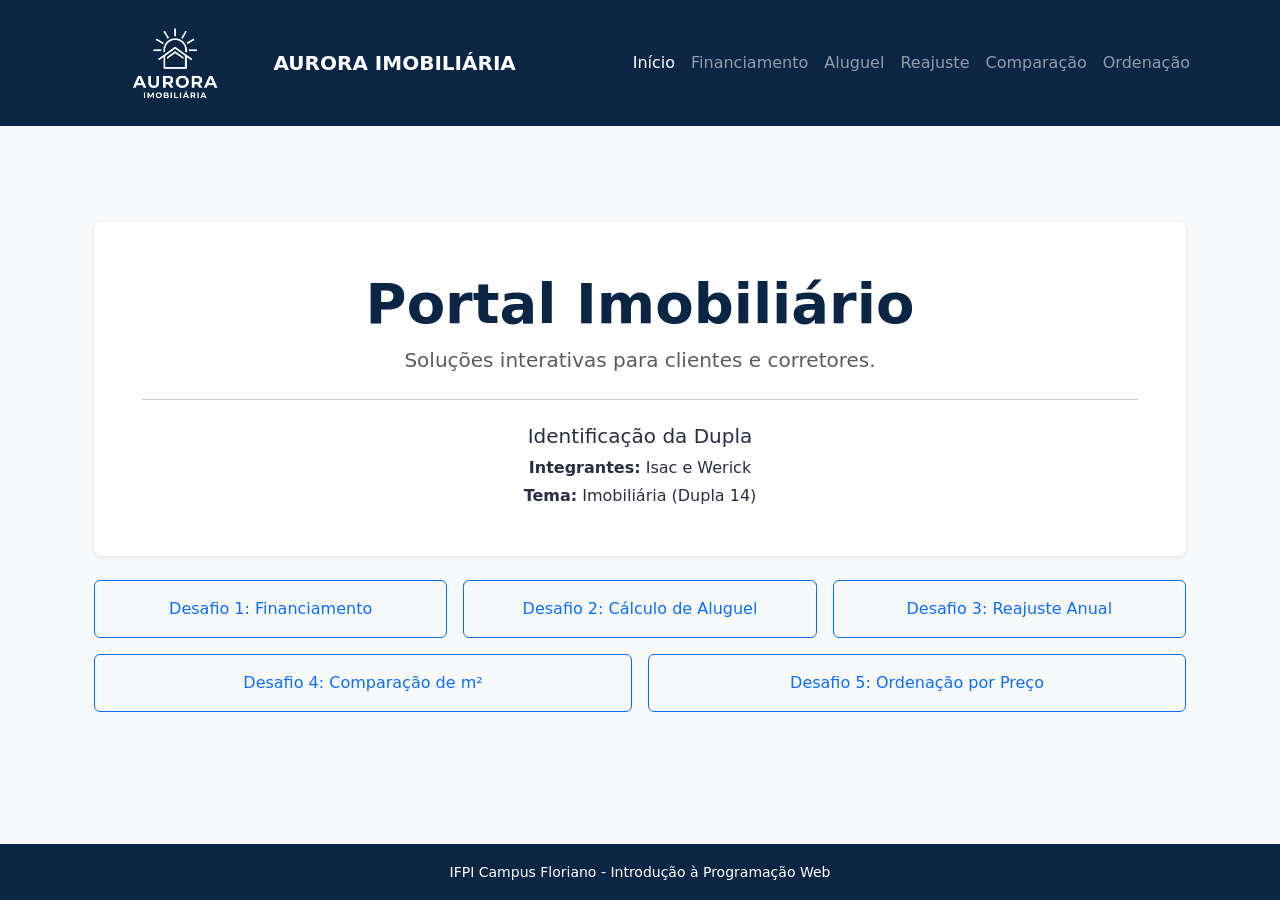
<file: index.html>
<!DOCTYPE html>
<html lang="pt-BR">
<head>
  <meta charset="UTF-8">
  <meta name="viewport" content="width=device-width, initial-scale=1.0">
  <title>Imobiliária - Início</title>
  <link href="https://cdn.jsdelivr.net/npm/bootstrap@5.3.0/dist/css/bootstrap.min.css" rel="stylesheet">
  <link rel="stylesheet" href="css/style.css">
   <link rel="icon" type="image/png" href="imagens/Gemini_Generated_Image_fc7ck0fc7ck0fc7c-removebg-preview.png">
</head>
<body>

  <nav class="navbar navbar-expand-lg navbar-dark bg-aurora-primary">
    <div class="container">
      <a class="navbar-brand fw-bold d-flex align-items-center" href="index.html">
        <img src="imagens/Gemini_Generated_Image_fc7ck0fc7ck0fc7c-removebg-preview.png" alt="Logo Aurora Imobiliária" height="100" class="me-2 rounded">
        AURORA IMOBILIÁRIA
      </a>
      <button class="navbar-toggler" type="button" data-bs-toggle="collapse" data-bs-target="#navbarNav">
        <span class="navbar-toggler-icon"></span>
      </button>
      <div class="collapse navbar-collapse" id="navbarNav">
        <ul class="navbar-nav ms-auto">
          <li class="nav-item"><a class="nav-link active" href="index.html">Início</a></li>
          <li class="nav-item"><a class="nav-link" href="desafio1.html">Financiamento</a></li>
          <li class="nav-item"><a class="nav-link" href="desafio2.html">Aluguel</a></li>
          <li class="nav-item"><a class="nav-link" href="desafio3.html">Reajuste</a></li>
          <li class="nav-item"><a class="nav-link" href="desafio4.html">Comparação</a></li>
          <li class="nav-item"><a class="nav-link" href="desafio5.html">Ordenação</a></li>
        </ul>
      </div>
    </div>
  </nav>

  <div class="container my-5 text-center">
    <div class="container my-5 text-center">
    <div class="p-5 mb-4 rounded-3 shadow-sm" style="background-color: var(--aurora-bg-surface);">
      <h1 class="display-4 fw-bold text-aurora-primary">Portal Imobiliário</h1>
      <p class="fs-5 text-muted">Soluções interativas para clientes e corretores.</p>
      <!-- ... -->
      <hr class="my-4">
      <h5>Identificação da Dupla</h5>
      <p class="mb-1"><strong>Integrantes:</strong> Isac e Werick</p>
      <p class="mb-0"><strong>Tema:</strong> Imobiliária (Dupla 14)</p>
    </div>

    <div class="row g-3">
      <div class="col-md-4"><a href="desafio1.html" class="btn btn-outline-primary w-100 p-3">Desafio 1: Financiamento</a></div>
      <div class="col-md-4"><a href="desafio2.html" class="btn btn-outline-primary w-100 p-3">Desafio 2: Cálculo de Aluguel</a></div>
      <div class="col-md-4"><a href="desafio3.html" class="btn btn-outline-primary w-100 p-3">Desafio 3: Reajuste Anual</a></div>
      <div class="col-md-6"><a href="desafio4.html" class="btn btn-outline-primary w-100 p-3">Desafio 4: Comparação de m²</a></div>
      <div class="col-md-6"><a href="desafio5.html" class="btn btn-outline-primary w-100 p-3">Desafio 5: Ordenação por Preço</a></div>
    </div>
  </div>
</div>

  <footer class="bg-dark text-white text-center py-3 bg-aurora-primary">
    <small>IFPI Campus Floriano - Introdução à Programação Web</small>
  </footer>

  <script src="https://cdn.jsdelivr.net/npm/bootstrap@5.3.0/dist/js/bootstrap.bundle.min.js"></script>
</body>
</html>
</file>
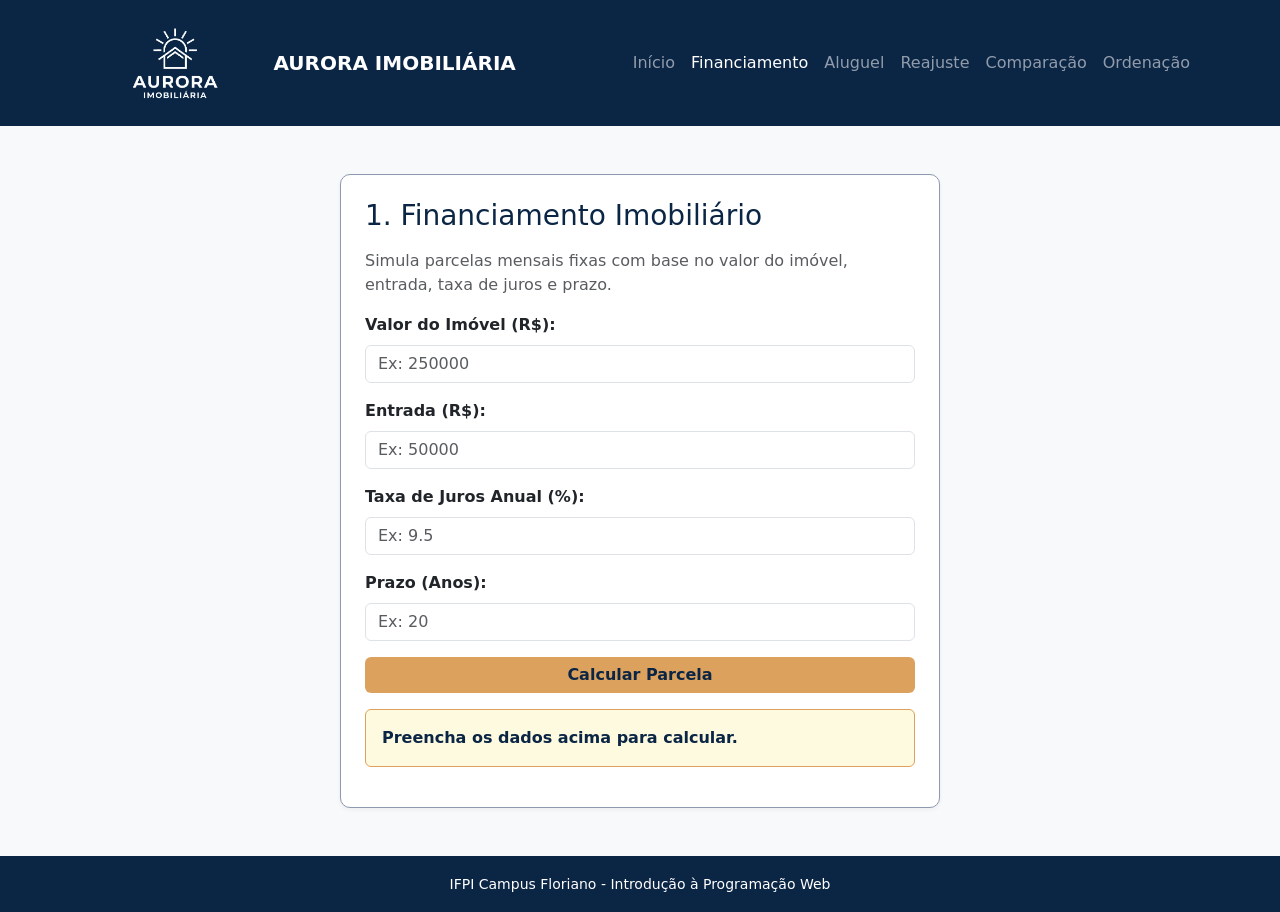
<file: desafio1.html>
<!DOCTYPE html>
<html lang="pt-BR">
<head>
  <meta charset="UTF-8">
  <meta name="viewport" content="width=device-width, initial-scale=1.0">
  <title>Desafio 1 - Financiamento Imobiliário</title>
  <link href="https://cdn.jsdelivr.net/npm/bootstrap@5.3.0/dist/css/bootstrap.min.css" rel="stylesheet">
  <link rel="stylesheet" href="css/style.css">
  <link rel="icon" type="image/png" href="imagens/Gemini_Generated_Image_fc7ck0fc7ck0fc7c-removebg-preview.png">
</head>
<body>

  <nav class="navbar navbar-expand-lg navbar-dark bg-aurora-primary">
    <div class="container">
      <a class="navbar-brand fw-bold d-flex align-items-center" href="index.html">
        <img src="imagens/Gemini_Generated_Image_fc7ck0fc7ck0fc7c-removebg-preview.png" alt="Logo Aurora Imobiliária" height="100" class="me-2 rounded">
        AURORA IMOBILIÁRIA
      </a>
      <button class="navbar-toggler" type="button" data-bs-toggle="collapse" data-bs-target="#navbarNav">
        <span class="navbar-toggler-icon"></span>
      </button>
      <div class="collapse navbar-collapse" id="navbarNav">
        <ul class="navbar-nav ms-auto">
          <li class="nav-item"><a class="nav-link" href="index.html">Início</a></li>
          <li class="nav-item"><a class="nav-link active" href="desafio1.html">Financiamento</a></li>
          <li class="nav-item"><a class="nav-link" href="desafio2.html">Aluguel</a></li>
          <li class="nav-item"><a class="nav-link" href="desafio3.html">Reajuste</a></li>
          <li class="nav-item"><a class="nav-link" href="desafio4.html">Comparação</a></li>
          <li class="nav-item"><a class="nav-link" href="desafio5.html">Ordenação</a></li>
        </ul>
      </div>
    </div>
  </nav>

  <div class="container my-5 flex-grow-1">
    <div class="card card-aurora p-4 mx-auto" style="max-width: 600px;">
      <h3 class="card-title text-aurora-primary mb-3">1. Financiamento Imobiliário</h3>
      <p class="text-muted">Simula parcelas mensais fixas com base no valor do imóvel, entrada, taxa de juros e prazo.</p>
      
      <div class="mb-3">
        <label class="form-label fw-bold">Valor do Imóvel (R$):</label>
        <input type="number" id="fin-valor" class="form-control" placeholder="Ex: 250000">
      </div>
      <div class="mb-3">
        <label class="form-label fw-bold">Entrada (R$):</label>
        <input type="number" id="fin-entrada" class="form-control" placeholder="Ex: 50000">
      </div>
      <div class="mb-3">
        <label class="form-label fw-bold">Taxa de Juros Anual (%):</label>
        <input type="number" id="fin-juros" class="form-control" placeholder="Ex: 9.5">
      </div>
      <div class="mb-3">
        <label class="form-label fw-bold">Prazo (Anos):</label>
        <input type="number" id="fin-anos" class="form-control" placeholder="Ex: 20">
      </div>

      <button onclick="calcularFinanciamento()" class="btn btn-aurora mb-3">Calcular Parcela</button>
      <div id="res-financiamento" class="alert alert-secondary resultado-box">Preencha os dados acima para calcular.</div>
    </div>
  </div>

  <footer class="text-white text-center py-3 bg-aurora-primary">
    <small>IFPI Campus Floriano - Introdução à Programação Web</small>
  </footer>

  <script src="https://cdn.jsdelivr.net/npm/bootstrap@5.3.0/dist/js/bootstrap.bundle.min.js"></script>
  <script src="js/main.js"></script>
</body>
</html>
</file>
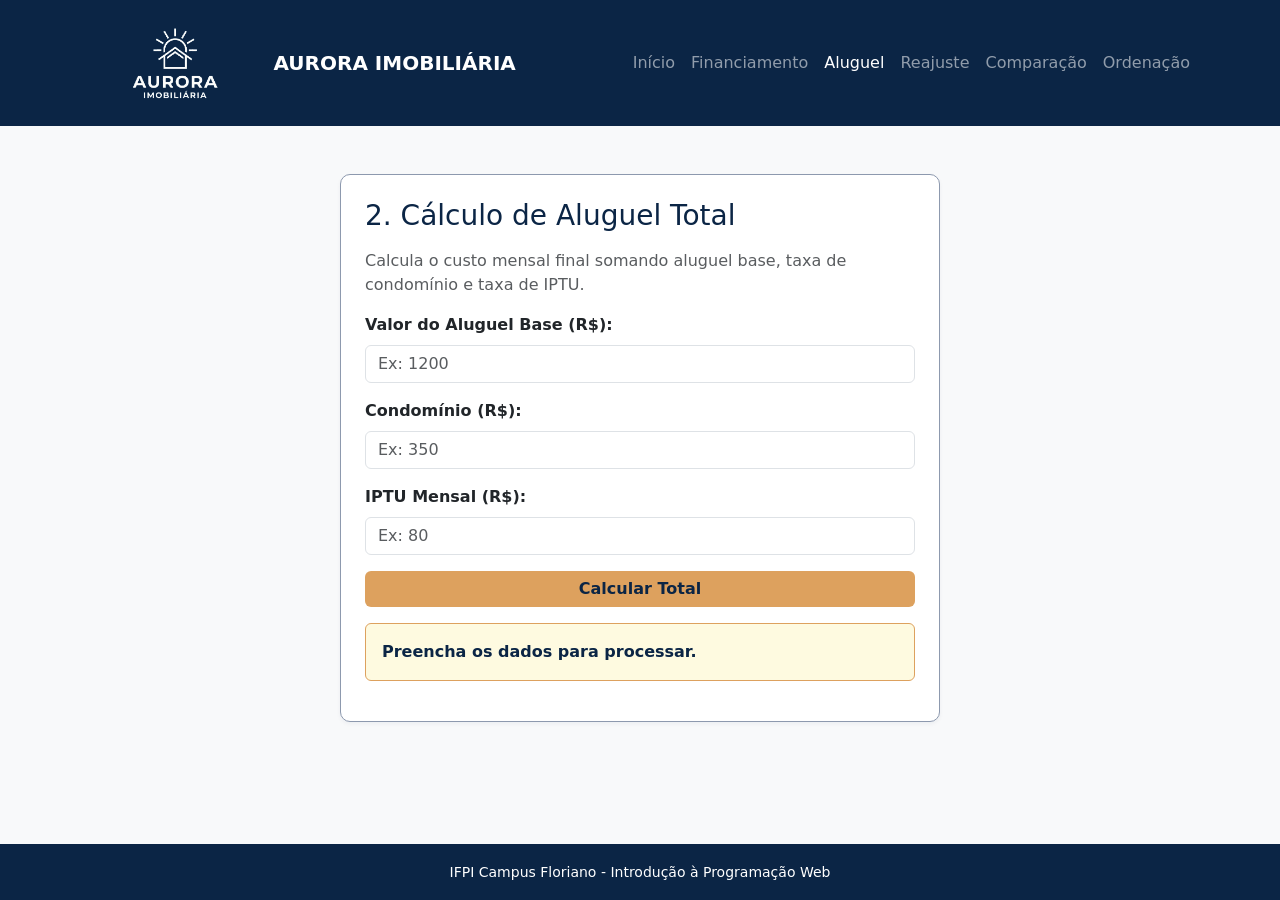
<file: desafio2.html>
<!DOCTYPE html>
<html lang="pt-BR">
<head>
  <meta charset="UTF-8">
  <meta name="viewport" content="width=device-width, initial-scale=1.0">
  <title>Desafio 2 - Cálculo de Aluguel</title>
  <link href="https://cdn.jsdelivr.net/npm/bootstrap@5.3.0/dist/css/bootstrap.min.css" rel="stylesheet">
  <link rel="stylesheet" href="css/style.css">
  <link rel="icon" type="image/png" href="imagens/Gemini_Generated_Image_fc7ck0fc7ck0fc7c-removebg-preview.png">
</head>
<body>

  <nav class="navbar navbar-expand-lg navbar-dark bg-aurora-primary">
    <div class="container">
      <a class="navbar-brand fw-bold d-flex align-items-center" href="index.html">
        <img src="imagens/Gemini_Generated_Image_fc7ck0fc7ck0fc7c-removebg-preview.png" alt="Logo Aurora Imobiliária" height="100" class="me-2 rounded">
        AURORA IMOBILIÁRIA
      </a>
      <button class="navbar-toggler" type="button" data-bs-toggle="collapse" data-bs-target="#navbarNav">
        <span class="navbar-toggler-icon"></span>
      </button>
      <div class="collapse navbar-collapse" id="navbarNav">
        <ul class="navbar-nav ms-auto">
          <li class="nav-item"><a class="nav-link" href="index.html">Início</a></li>
          <li class="nav-item"><a class="nav-link" href="desafio1.html">Financiamento</a></li>
          <li class="nav-item"><a class="nav-link active" href="desafio2.html">Aluguel</a></li>
          <li class="nav-item"><a class="nav-link" href="desafio3.html">Reajuste</a></li>
          <li class="nav-item"><a class="nav-link" href="desafio4.html">Comparação</a></li>
          <li class="nav-item"><a class="nav-link" href="desafio5.html">Ordenação</a></li>
        </ul>
      </div>
    </div>
  </nav>

  <div class="container my-5 flex-grow-1">
    <div class="card card-aurora p-4 mx-auto" style="max-width: 600px;">
      <h3 class="card-title text-aurora-primary mb-3">2. Cálculo de Aluguel Total</h3>
      <p class="text-muted">Calcula o custo mensal final somando aluguel base, taxa de condomínio e taxa de IPTU.</p>
      
      <div class="mb-3">
        <label class="form-label fw-bold">Valor do Aluguel Base (R$):</label>
        <input type="number" id="alg-base" class="form-control" placeholder="Ex: 1200">
      </div>
      <div class="mb-3">
        <label class="form-label fw-bold">Condomínio (R$):</label>
        <input type="number" id="alg-cond" class="form-control" placeholder="Ex: 350">
      </div>
      <div class="mb-3">
        <label class="form-label fw-bold">IPTU Mensal (R$):</label>
        <input type="number" id="alg-iptu" class="form-control" placeholder="Ex: 80">
      </div>

      <button onclick="calcularAluguel()" class="btn btn-aurora mb-3">Calcular Total</button>
      <div id="res-aluguel" class="alert alert-secondary resultado-box">Preencha os dados para processar.</div>
    </div>
  </div>

  <footer class="text-white text-center py-3 bg-aurora-primary">
    <small>IFPI Campus Floriano - Introdução à Programação Web</small>
  </footer>

  <script src="https://cdn.jsdelivr.net/npm/bootstrap@5.3.0/dist/js/bootstrap.bundle.min.js"></script>
  <script src="js/main.js"></script>
</body>
</html>
</file>
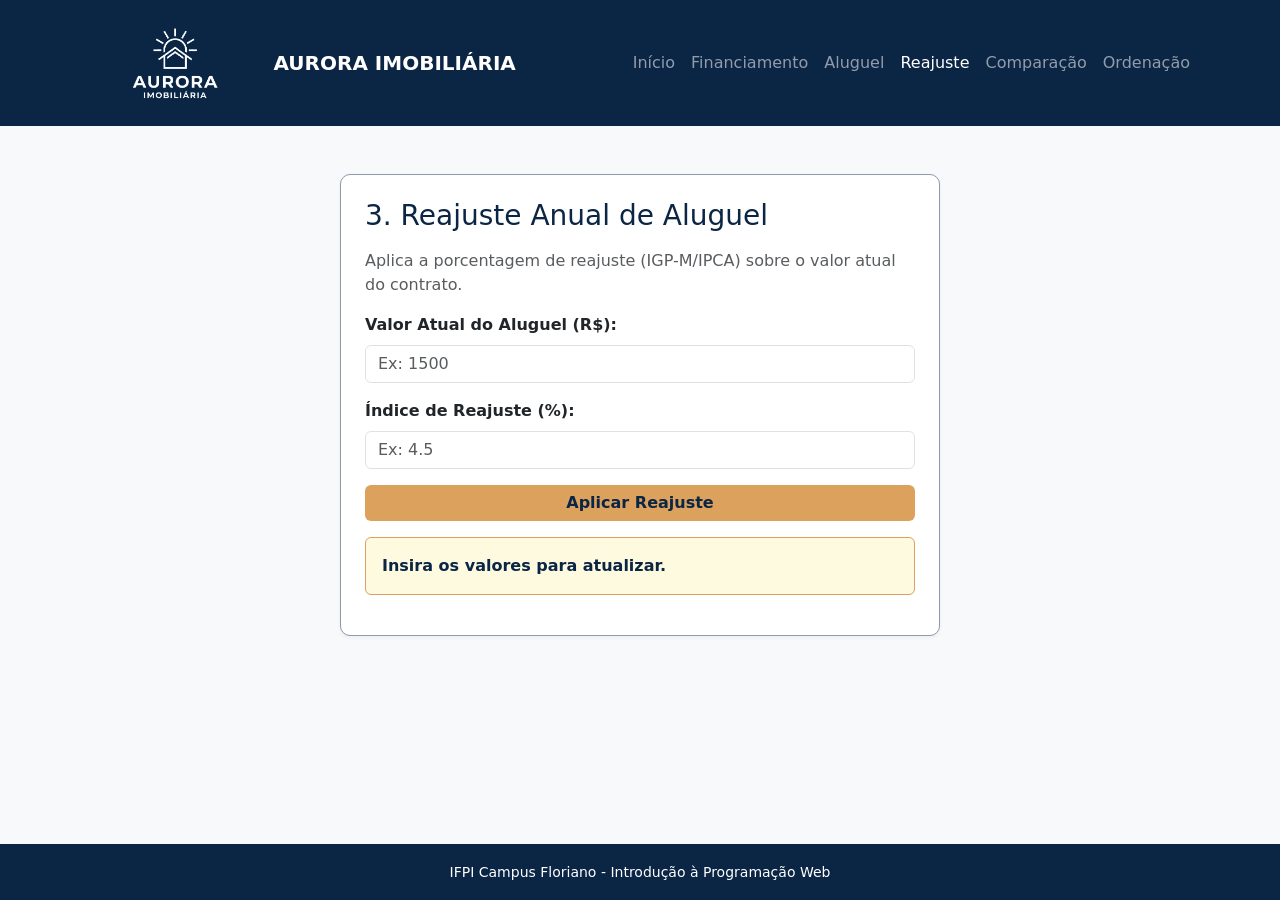
<file: desafio3.html>
<!DOCTYPE html>
<html lang="pt-BR">
<head>
  <meta charset="UTF-8">
  <meta name="viewport" content="width=device-width, initial-scale=1.0">
  <title>Desafio 3 - Reajuste Anual</title>
  <link href="https://cdn.jsdelivr.net/npm/bootstrap@5.3.0/dist/css/bootstrap.min.css" rel="stylesheet">
  <link rel="stylesheet" href="css/style.css">
  <link rel="icon" type="image/png" href="imagens/Gemini_Generated_Image_fc7ck0fc7ck0fc7c-removebg-preview.png">
</head>
<body>

  <nav class="navbar navbar-expand-lg navbar-dark bg-aurora-primary">
    <div class="container">
      <a class="navbar-brand fw-bold d-flex align-items-center" href="index.html">
        <img src="imagens/Gemini_Generated_Image_fc7ck0fc7ck0fc7c-removebg-preview.png" alt="Logo Aurora Imobiliária" height="100" class="me-2 rounded">
        AURORA IMOBILIÁRIA
      </a>
      <button class="navbar-toggler" type="button" data-bs-toggle="collapse" data-bs-target="#navbarNav">
        <span class="navbar-toggler-icon"></span>
      </button>
      <div class="collapse navbar-collapse" id="navbarNav">
        <ul class="navbar-nav ms-auto">
          <li class="nav-item"><a class="nav-link" href="index.html">Início</a></li>
          <li class="nav-item"><a class="nav-link" href="desafio1.html">Financiamento</a></li>
          <li class="nav-item"><a class="nav-link" href="desafio2.html">Aluguel</a></li>
          <li class="nav-item"><a class="nav-link active" href="desafio3.html">Reajuste</a></li>
          <li class="nav-item"><a class="nav-link" href="desafio4.html">Comparação</a></li>
          <li class="nav-item"><a class="nav-link" href="desafio5.html">Ordenação</a></li>
        </ul>
      </div>
    </div>
  </nav>

  <div class="container my-5 flex-grow-1">
    <div class="card card-aurora p-4 mx-auto" style="max-width: 600px;">
      <h3 class="card-title text-aurora-primary mb-3">3. Reajuste Anual de Aluguel</h3>
      <p class="text-muted">Aplica a porcentagem de reajuste (IGP-M/IPCA) sobre o valor atual do contrato.</p>
      
      <div class="mb-3">
        <label class="form-label fw-bold">Valor Atual do Aluguel (R$):</label>
        <input type="number" id="reaj-atual" class="form-control" placeholder="Ex: 1500">
      </div>
      <div class="mb-3">
        <label class="form-label fw-bold">Índice de Reajuste (%):</label>
        <input type="number" id="reaj-taxa" class="form-control" placeholder="Ex: 4.5">
      </div>

      <button onclick="calcularReajuste()" class="btn btn-aurora mb-3">Aplicar Reajuste</button>
      <div id="res-reajuste" class="alert alert-secondary resultado-box">Insira os valores para atualizar.</div>
    </div>
  </div>

  <footer class="text-white text-center py-3 bg-aurora-primary">
    <small>IFPI Campus Floriano - Introdução à Programação Web</small>
  </footer>

  <script src="https://cdn.jsdelivr.net/npm/bootstrap@5.3.0/dist/js/bootstrap.bundle.min.js"></script>
  <script src="js/main.js"></script>
</body>
</html>
</file>
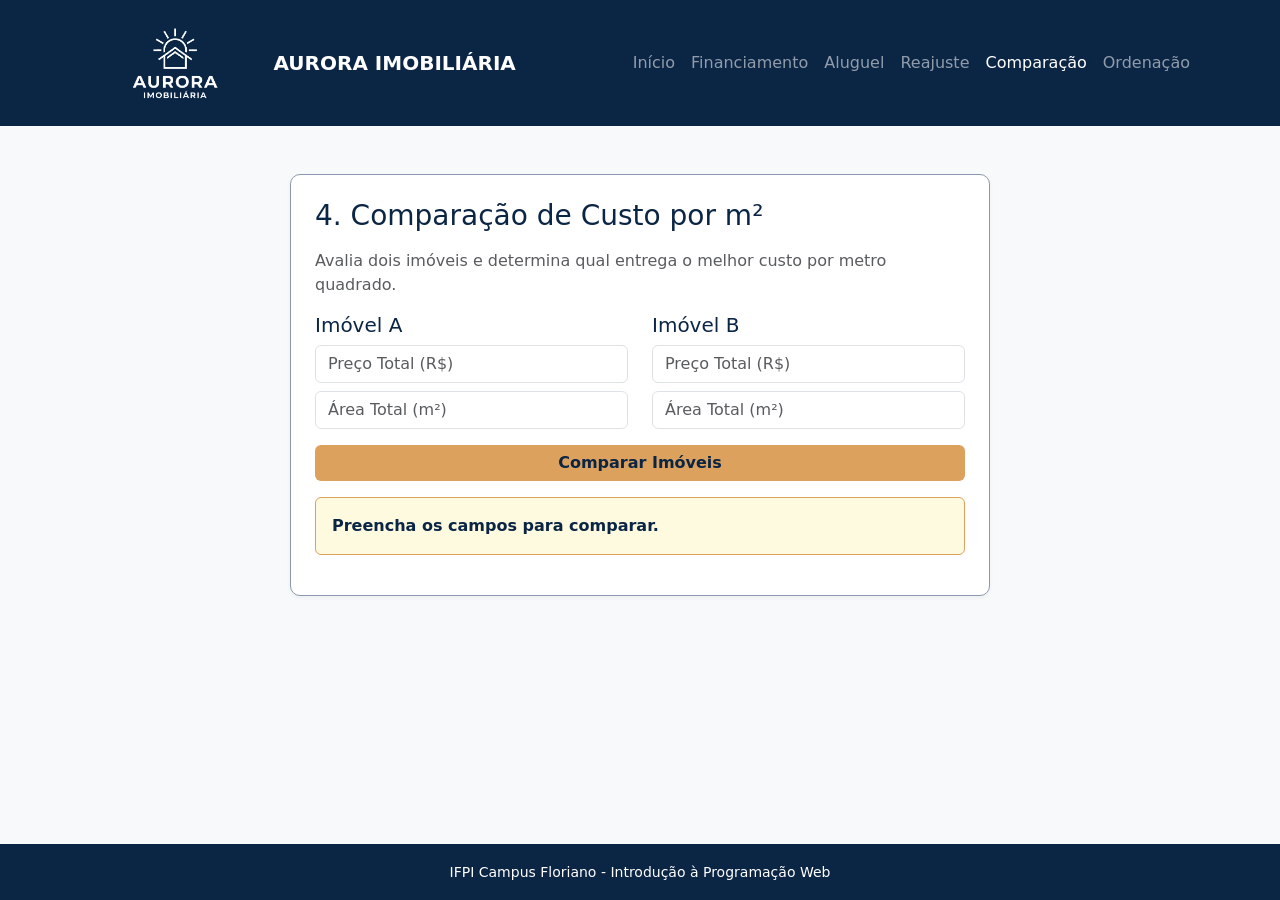
<file: desafio4.html>
<!DOCTYPE html>
<html lang="pt-BR">
<head>
  <meta charset="UTF-8">
  <meta name="viewport" content="width=device-width, initial-scale=1.0">
  <title>Desafio 4 - Comparação de Imóveis</title>
  <link href="https://cdn.jsdelivr.net/npm/bootstrap@5.3.0/dist/css/bootstrap.min.css" rel="stylesheet">
  <link rel="stylesheet" href="css/style.css">
  <link rel="icon" type="image/png" href="imagens/Gemini_Generated_Image_fc7ck0fc7ck0fc7c-removebg-preview.png">
</head>
<body>

  <nav class="navbar navbar-expand-lg navbar-dark bg-aurora-primary">
    <div class="container">
      <a class="navbar-brand fw-bold d-flex align-items-center" href="index.html">
        <img src="imagens/Gemini_Generated_Image_fc7ck0fc7ck0fc7c-removebg-preview.png" alt="Logo Aurora Imobiliária" height="100" class="me-2 rounded">
        AURORA IMOBILIÁRIA
      </a>
      <button class="navbar-toggler" type="button" data-bs-toggle="collapse" data-bs-target="#navbarNav">
        <span class="navbar-toggler-icon"></span>
      </button>
      <div class="collapse navbar-collapse" id="navbarNav">
        <ul class="navbar-nav ms-auto">
          <li class="nav-item"><a class="nav-link" href="index.html">Início</a></li>
          <li class="nav-item"><a class="nav-link" href="desafio1.html">Financiamento</a></li>
          <li class="nav-item"><a class="nav-link" href="desafio2.html">Aluguel</a></li>
          <li class="nav-item"><a class="nav-link" href="desafio3.html">Reajuste</a></li>
          <li class="nav-item"><a class="nav-link active" href="desafio4.html">Comparação</a></li>
          <li class="nav-item"><a class="nav-link" href="desafio5.html">Ordenação</a></li>
        </ul>
      </div>
    </div>
  </nav>

  <div class="container my-5 flex-grow-1">
    <div class="card card-aurora p-4 mx-auto" style="max-width: 700px;">
      <h3 class="card-title text-aurora-primary mb-3">4. Comparação de Custo por m²</h3>
      <p class="text-muted">Avalia dois imóveis e determina qual entrega o melhor custo por metro quadrado.</p>
      
      <div class="row">
        <div class="col-md-6 mb-3">
          <h5 class="text-aurora-primary">Imóvel A</h5>
          <input type="number" id="imp1-preco" class="form-control mb-2" placeholder="Preço Total (R$)">
          <input type="number" id="imp1-area" class="form-control" placeholder="Área Total (m²)">
        </div>
        <div class="col-md-6 mb-3">
          <h5 class="text-aurora-primary">Imóvel B</h5>
          <input type="number" id="imp2-preco" class="form-control mb-2" placeholder="Preço Total (R$)">
          <input type="number" id="imp2-area" class="form-control" placeholder="Área Total (m²)">
        </div>
      </div>

      <button onclick="compararImoveis()" class="btn btn-aurora mb-3">Comparar Imóveis</button>
      <div id="res-comparacao" class="alert alert-secondary resultado-box">Preencha os campos para comparar.</div>
    </div>
  </div>

  <footer class="text-white text-center py-3 bg-aurora-primary">
    <small>IFPI Campus Floriano - Introdução à Programação Web</small>
  </footer>

  <script src="https://cdn.jsdelivr.net/npm/bootstrap@5.3.0/dist/js/bootstrap.bundle.min.js"></script>
  <script src="js/main.js"></script>
</body>
</html>
</file>
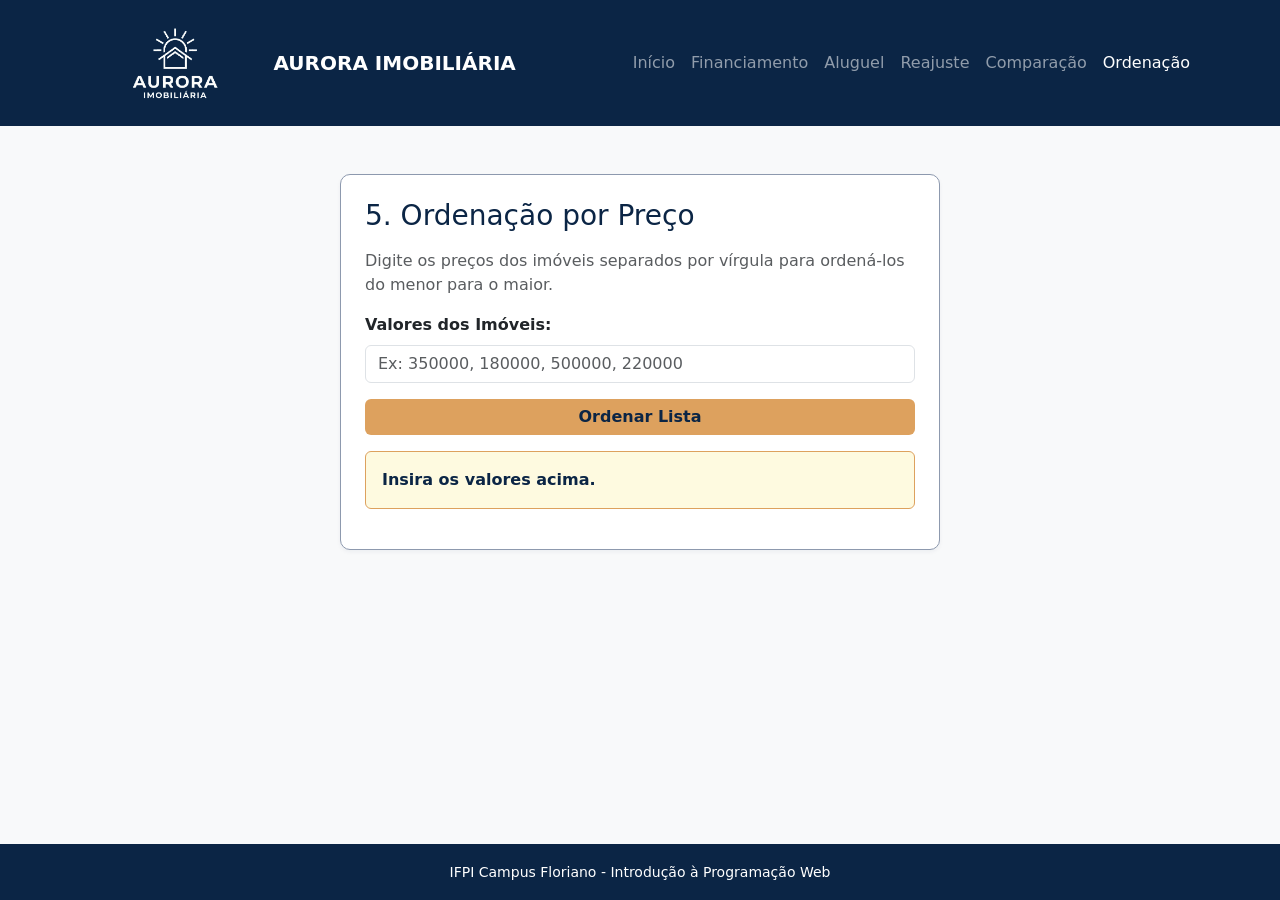
<file: desafio5.html>
<!DOCTYPE html>
<html lang="pt-BR">
<head>
  <meta charset="UTF-8">
  <meta name="viewport" content="width=device-width, initial-scale=1.0">
  <title>Desafio 5 - Ordenação por Preço</title>
  <link href="https://cdn.jsdelivr.net/npm/bootstrap@5.3.0/dist/css/bootstrap.min.css" rel="stylesheet">
  <link rel="stylesheet" href="css/style.css">
  <link rel="icon" type="image/png" href="imagens/Gemini_Generated_Image_fc7ck0fc7ck0fc7c-removebg-preview.png">
</head>
<body>

  <nav class="navbar navbar-expand-lg navbar-dark bg-aurora-primary">
    <div class="container">
      <a class="navbar-brand fw-bold d-flex align-items-center" href="index.html">
        <img src="imagens/Gemini_Generated_Image_fc7ck0fc7ck0fc7c-removebg-preview.png" alt="Logo Aurora Imobiliária" height="100" class="me-2 rounded">
        AURORA IMOBILIÁRIA
      </a>
      <button class="navbar-toggler" type="button" data-bs-toggle="collapse" data-bs-target="#navbarNav">
        <span class="navbar-toggler-icon"></span>
      </button>
      <div class="collapse navbar-collapse" id="navbarNav">
        <ul class="navbar-nav ms-auto">
          <li class="nav-item"><a class="nav-link" href="index.html">Início</a></li>
          <li class="nav-item"><a class="nav-link" href="desafio1.html">Financiamento</a></li>
          <li class="nav-item"><a class="nav-link" href="desafio2.html">Aluguel</a></li>
          <li class="nav-item"><a class="nav-link" href="desafio3.html">Reajuste</a></li>
          <li class="nav-item"><a class="nav-link" href="desafio4.html">Comparação</a></li>
          <li class="nav-item"><a class="nav-link active" href="desafio5.html">Ordenação</a></li>
        </ul>
      </div>
    </div>
  </nav>

  <div class="container my-5 flex-grow-1">
    <div class="card card-aurora p-4 mx-auto" style="max-width: 600px;">
      <h3 class="card-title text-aurora-primary mb-3">5. Ordenação por Preço</h3>
      <p class="text-muted">Digite os preços dos imóveis separados por vírgula para ordená-los do menor para o maior.</p>
      
      <div class="mb-3">
        <label class="form-label fw-bold">Valores dos Imóveis:</label>
        <input type="text" id="ord-lista" class="form-control" placeholder="Ex: 350000, 180000, 500000, 220000">
      </div>

      <button onclick="ordenarPrecos()" class="btn btn-aurora mb-3">Ordenar Lista</button>
      <div id="res-ordenacao" class="alert alert-secondary resultado-box">Insira os valores acima.</div>
    </div>
  </div>

  <footer class="text-white text-center py-3 bg-aurora-primary">
    <small>IFPI Campus Floriano - Introdução à Programação Web</small>
  </footer>

  <script src="https://cdn.jsdelivr.net/npm/bootstrap@5.3.0/dist/js/bootstrap.bundle.min.js"></script>
  <script src="js/main.js"></script>
</body>
</html>
</file>
<file: css/style.css>
:root {
  /* Cores Principais */
  --aurora-primary: #0B2545;       
  --aurora-secondary: #DDA15E;     
  
  /* Cores de Suporte e Acento */
  --aurora-accent: #8D99AE;        
  --aurora-highlight: #FEFAE0;     
  
  /* Cores de Fundo e Superfície */
  --aurora-bg-main: #F8F9FA;       
  --aurora-bg-surface: #FFFFFF;    
  
  /* Cores de Texto */
  --aurora-text-dark: #2B2D42;     
  --aurora-text-light: #F8F9FA;    
  
  /* Sombras */
  --aurora-shadow-sm: 0 2px 4px rgba(11, 37, 69, 0.05);
  --aurora-shadow-md: 0 4px 12px rgba(11, 37, 69, 0.1);
}

/* Customizações Gerais */
body {
  background-color: var(--aurora-bg-main);
  color: var(--aurora-text-dark);
  min-height: 100vh;
  display: flex;
  flex-direction: column;
}

footer {
  margin-top: auto;
  background-color: var(--aurora-primary) !important;
  color: var(--aurora-text-light);
}

/* Classes Customizadas da Marca */
.bg-aurora-primary {
  background-color: var(--aurora-primary) !important;
}

.text-aurora-primary {
  color: var(--aurora-primary) !important;
}

.btn-aurora {
  background-color: var(--aurora-secondary);
  color: var(--aurora-primary);
  font-weight: 600;
  border: none;
  transition: all 0.3s ease;
}

.btn-aurora:hover {
  background-color: #c48c4e; /* Tom levemente mais escuro do Dourado */
  color: #ffffff;
  transform: translateY(-2px);
  box-shadow: var(--aurora-shadow-md);
}

/* Cards e Caixas de Resultado */
.card-aurora {
  background-color: var(--aurora-bg-surface);
  border: 1px solid var(--aurora-accent);
  border-radius: 10px;
  box-shadow: var(--aurora-shadow-sm);
  transition: transform 0.2s ease-in-out;
}

.card-aurora:hover {
  transform: translateY(-2px);
  box-shadow: var(--aurora-shadow-md);
}

.resultado-box {
  font-weight: 600;
  min-height: 48px;
  display: flex;
  align-items: center;
  background-color: var(--aurora-highlight);
  color: var(--aurora-primary);
  border: 1px solid var(--aurora-secondary);
}

.navbar:hover{
  padding: 2em;
}

.navbar{
  transition: all 1s ease-in-out;
}

footer:hover{
  padding: 2em;
}

footer{
  transition: all 1s ease-in-out;
}
</file>
